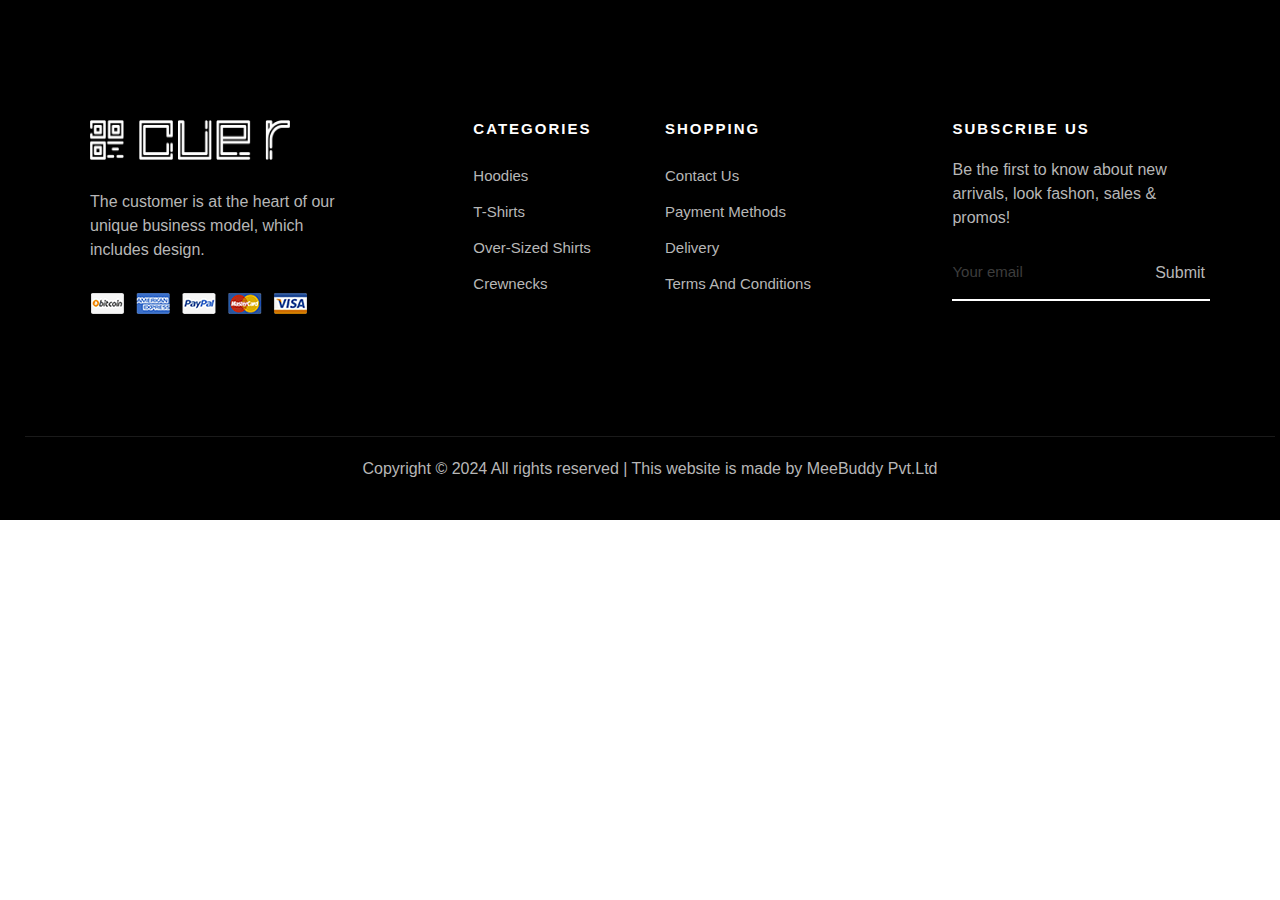
<file: alert.html>
<!DOCTYPE html>
<html lang="en">
<head>
  <meta charset="UTF-8">
  <meta http-equiv="X-UA-Compatible" content="IE=edge">
  <meta name="viewport" content="width=device-width, initial-scale=1.0">

  <link rel="stylesheet" href="https://cdnjs.cloudflare.com/ajax/libs/font-awesome/4.7.0/css/font-awesome.min.css">

  <!-- Latest compiled and minified CSS -->
  <link rel="stylesheet" href="https://cdn.jsdelivr.net/npm/bootstrap@4.6.2/dist/css/bootstrap.min.css">


  <!-- jQuery library -->
  <script src="https://cdn.jsdelivr.net/npm/jquery@3.6.1/dist/jquery.slim.min.js"></script>

  <!-- Popper JS -->
  <script src="https://cdn.jsdelivr.net/npm/popper.js@1.16.1/dist/umd/popper.min.js"></script>

  <!-- Latest compiled JavaScript -->
  <script src="https://cdn.jsdelivr.net/npm/bootstrap@4.6.2/dist/js/bootstrap.bundle.min.js"></script>



  <link rel="stylesheet" href="https://cdnjs.cloudflare.com/ajax/libs/OwlCarousel2/2.3.4/assets/owl.carousel.min.css">
  <link rel="stylesheet"
      href="https://cdnjs.cloudflare.com/ajax/libs/OwlCarousel2/2.3.4/assets/owl.theme.default.min.css">


  <script src="https://cdnjs.cloudflare.com/ajax/libs/OwlCarousel2/2.3.4/owl.carousel.min.js"></script>
<!-- 
  <link href="https://fonts.googleapis.com/css2?family=Roboto+Mono:wght@400;700&display=swap" rel="stylesheet"> -->

  <link rel="icon"
      href="/Home/img/logo_qr.png"
      type="image/x-icon">

  <title>Cue-R</title>


  <link rel="stylesheet" href="Home/css/style.css">



</head>


<body>






  
<!-- Footer Section Begin -->
<footer class="footer">
  <div class="container">
      <div class="row-footer">
          <div class="col-lg-3 col-md-6 col-sm-6">
              <div class="footer__about">
                  <div class="footer__logo">
                      <a href="#"><img src="Home/img/footer-logo.png" alt=" " style="height: 40px; ;width: 200px; ;"></a>
                  </div>
                  <p>The customer is at the heart of our unique business model, which includes design.</p>
                  <a href="#"><img src="Home/img/payment.png" alt=""></a>
              </div>
          </div>
          <div class="col-lg-2 offset-lg-1 col-md-3 col-sm-6">
              <div class="footer__widget">
                  <h6>Categories</h6>
                  <ul>
                      <li><a href="#">Hoodies</a></li>
                      <li><a href="#">T-Shirts</a></li>
                      <li><a href="#">Over-Sized Shirts</a></li>
                      <li><a href="#">Crewnecks</a></li>
                  </ul>
              </div>
          </div>
          <div class="col-lg-2 col-md-3 col-sm-6">
              <div class="footer__widget">
                  <h6>Shopping</h6>
                  <ul>
                      <li><a href="contact.html">Contact Us</a></li>
                      <li><a href="#">Payment Methods</a></li>
                      <li><a href="#">Delivery</a></li>
                      <li><a href="terms_and_conditions.html">Terms And Conditions</a></li>
                  </ul>
              </div>
          </div>
          <div class="col-lg-3 offset-lg-1 col-md-6 col-sm-6">
              <div class="footer__widget">
                  <h6>Subscribe Us</h6>
                  <div class="footer__newslatter">
                      <p>Be the first to know about new arrivals, look fashon, sales & promos!</p>
                      <form action="alert.html">
                          <input type="text" placeholder="Your email">
                          <button type="submit">Submit</button>
                      </form>
                  </div>
              </div>
          </div>
      </div>
      <div class="row">
          <div class="col-lg-12 text-center">
              <div class="footer__copyright__text">
                 
                  <p>Copyright © 2024
                      All rights reserved | This website is made by MeeBuddy Pvt.Ltd
                  </p>
                
              </div>
          </div>
      </div>
  </div>
</footer>
<!-- Footer Section End -->

  <script src="Home/js/script.js"></script>
</body>
</html>
</file>
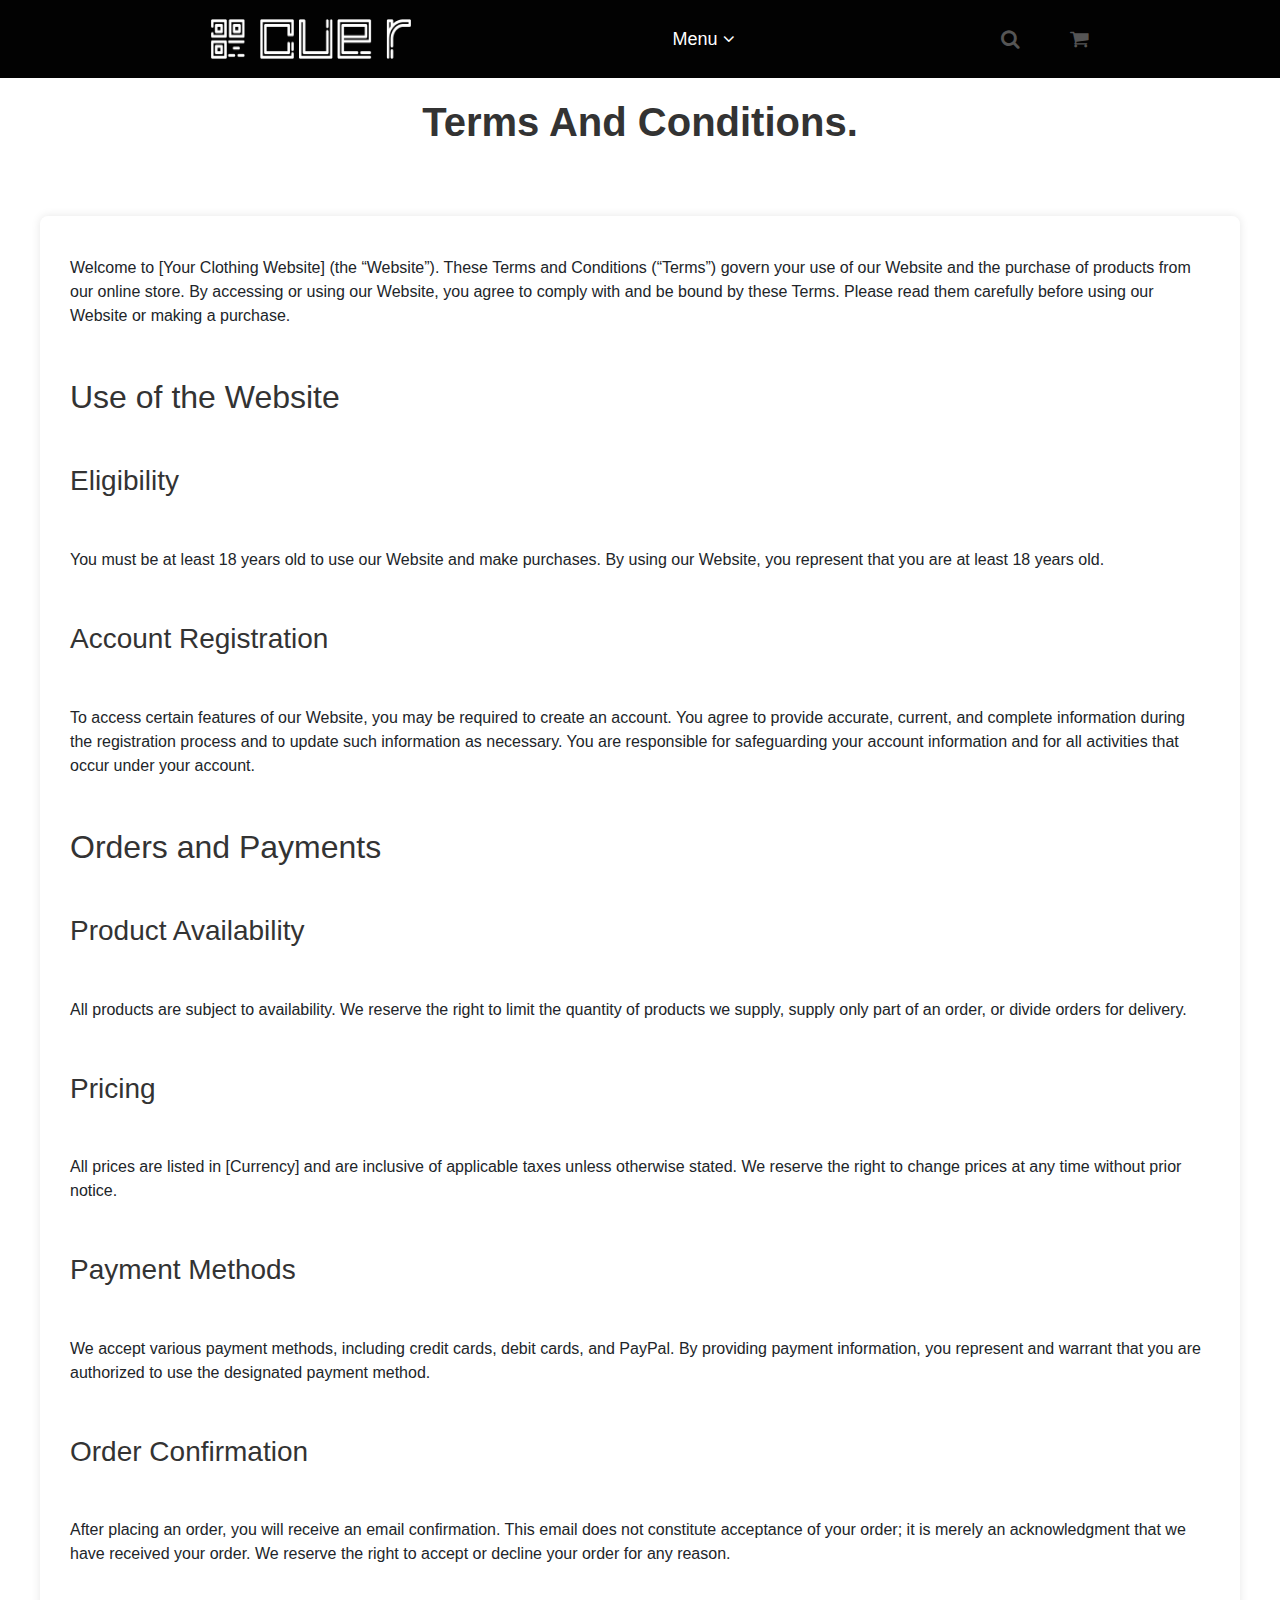
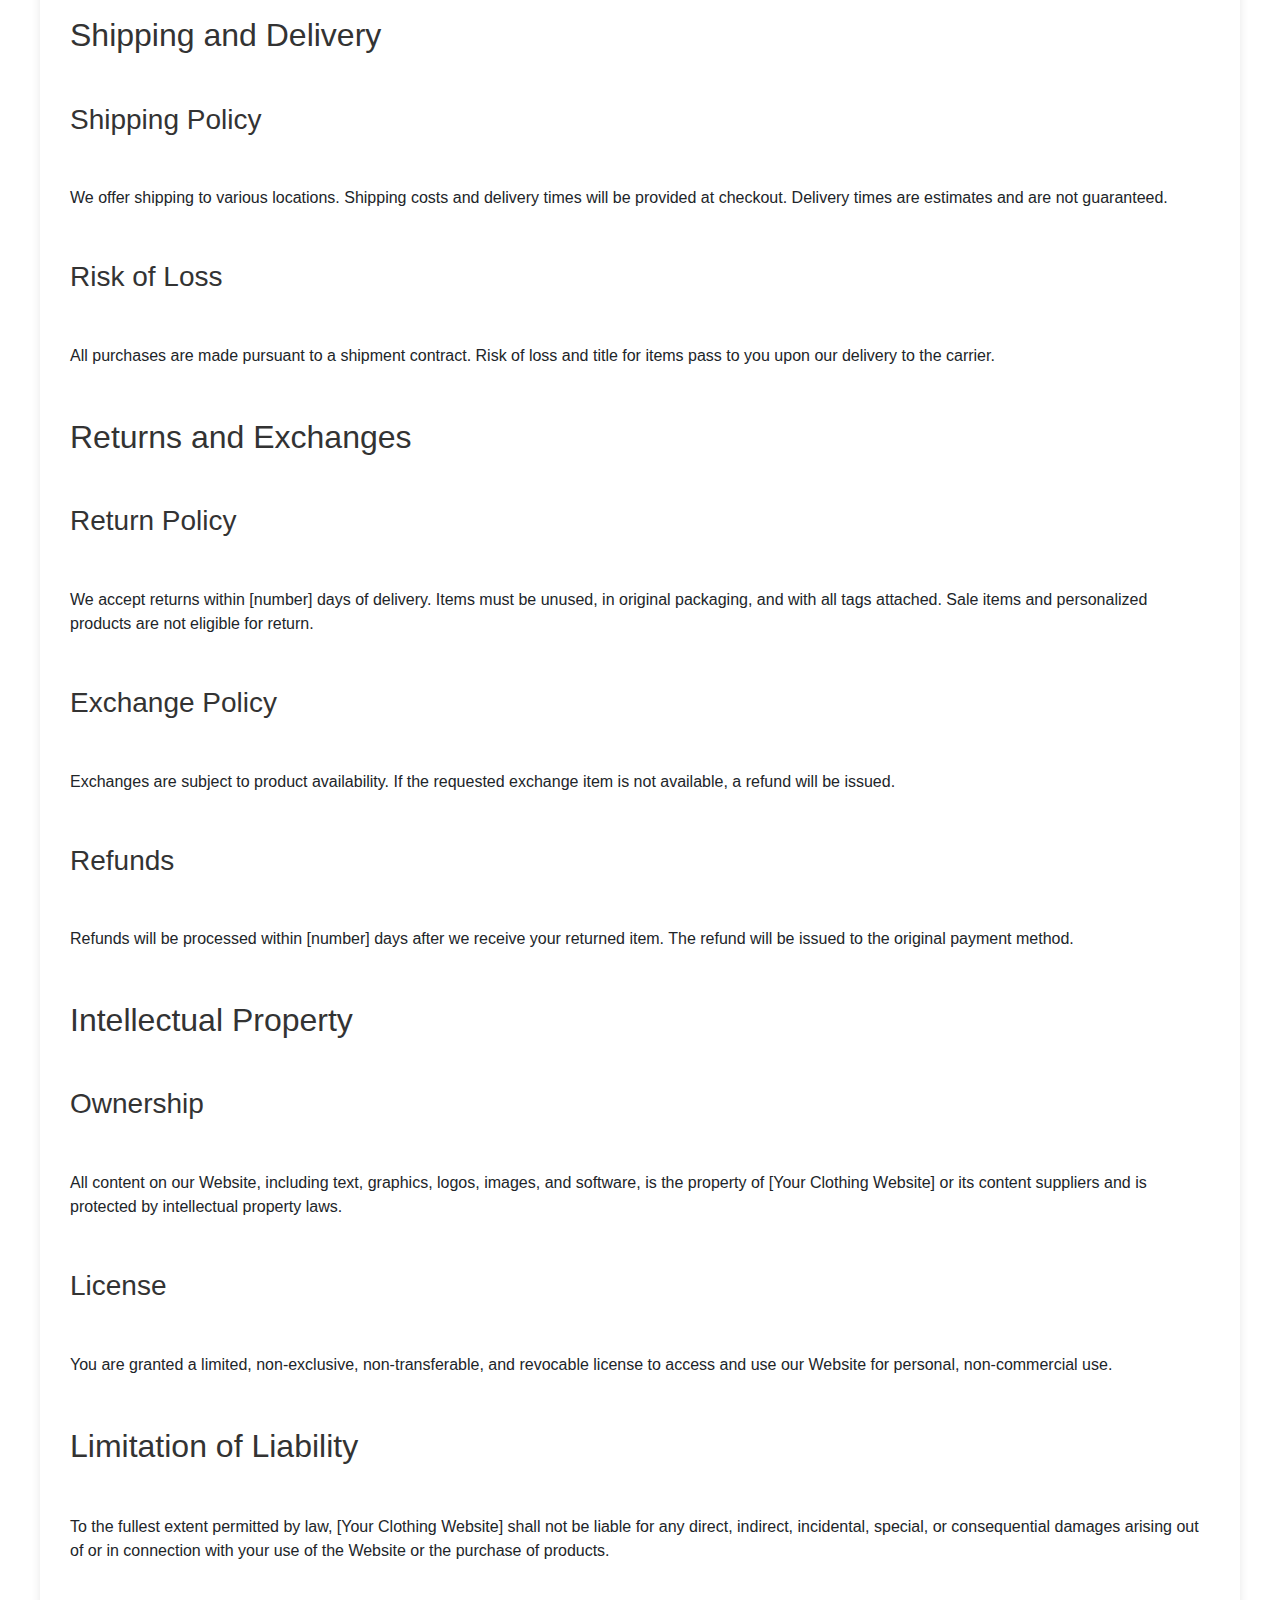
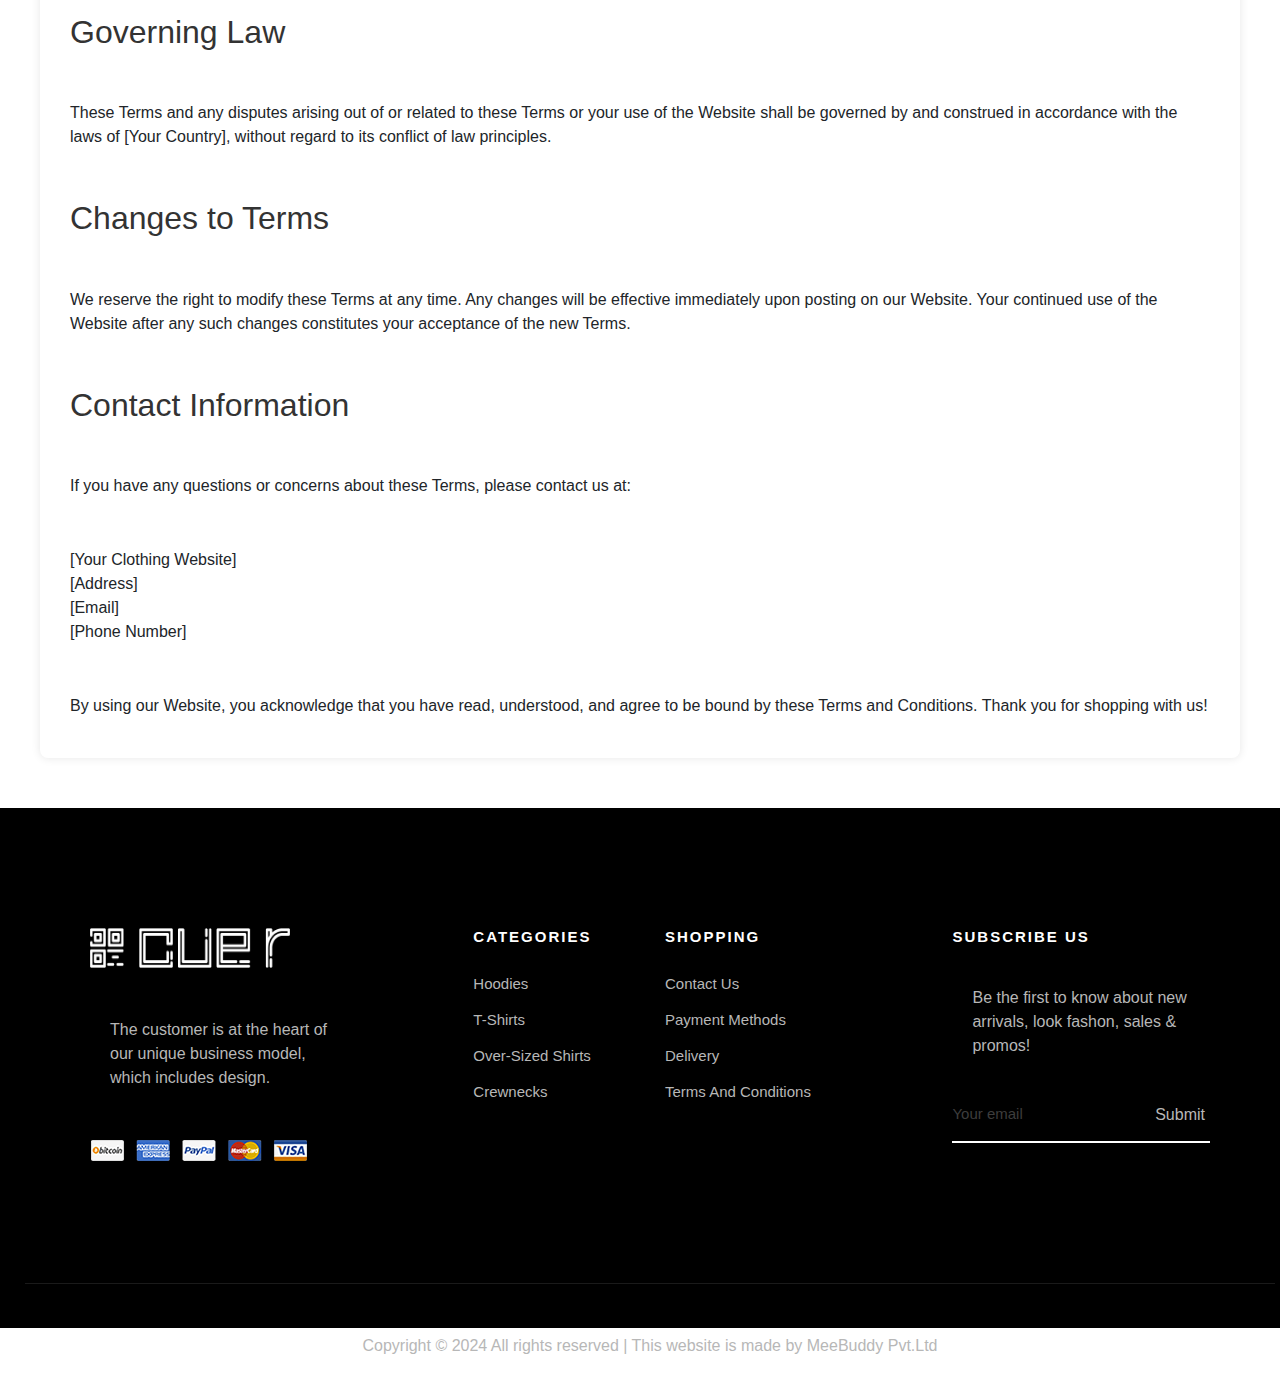
<file: terms_and_conditions.html>
<head>
    <meta charset="UTF-8">
    <meta http-equiv="X-UA-Compatible" content="IE=edge">
    <meta name="viewport" content="width=device-width, initial-scale=1.0">

    <link rel="stylesheet" href="https://cdnjs.cloudflare.com/ajax/libs/font-awesome/4.7.0/css/font-awesome.min.css">

    <!-- Latest compiled and minified CSS -->
    <link rel="stylesheet" href="https://cdn.jsdelivr.net/npm/bootstrap@4.6.2/dist/css/bootstrap.min.css">


    <!-- jQuery library -->
    <script src="https://cdn.jsdelivr.net/npm/jquery@3.6.1/dist/jquery.slim.min.js"></script>

    <!-- Popper JS -->
    <script src="https://cdn.jsdelivr.net/npm/popper.js@1.16.1/dist/umd/popper.min.js"></script>

    <!-- Latest compiled JavaScript -->
    <script src="https://cdn.jsdelivr.net/npm/bootstrap@4.6.2/dist/js/bootstrap.bundle.min.js"></script>



    <link rel="stylesheet" href="https://cdnjs.cloudflare.com/ajax/libs/OwlCarousel2/2.3.4/assets/owl.carousel.min.css">
    <link rel="stylesheet"
        href="https://cdnjs.cloudflare.com/ajax/libs/OwlCarousel2/2.3.4/assets/owl.theme.default.min.css">


    <script src="https://cdnjs.cloudflare.com/ajax/libs/OwlCarousel2/2.3.4/owl.carousel.min.js"></script>
    <link rel="stylesheet" href="Home/css/style.css">

    <link rel="icon"
        href="/Home/img/logo_qr.png"
        type="image/x-icon">

    <title>Terms And Conditions</title>
<style>
    .matter {
            max-width: 1200px;
            margin: 50px auto;
            padding: 10px;
            background: #fff;
            border-radius: 8px;
            box-shadow: 0 0 10px rgba(0, 0, 0, 0.1);
        }
        h1, h2, h3 {
            color: #333;
            padding: 20px;
        }
        p {
            margin: 10px 0;
            padding: 20px;
        }
    </style>
</style>


</head>


<header class="header" id="header">
    <div class="container">
        <div class="row v-center">
            <div class="header-item item-left">
                <div class="logo">
                    <a href="#" target="_blank"><img src="Home/img/Logo.webp"
                            height="40px" width="200px"></a>
                </div>
            </div>
            <!-- menu start here -->
            <div class="header-item item-center">
                <div class="menu-overlay">
                </div>
                <nav class="menu">
                    <div class="mobile-menu-head">
                        <div class="go-back"><i class="fa fa-angle-left"></i></div>
                        <div class="current-menu-title"></div>
                        <div class="mobile-menu-close">&times;</div>
                    </div>
                    <ul class="menu-main">

                        <li class="menu-item-has-children">
                            <a href="#">Menu
                                <i class="fa fa-angle-down"></i></a>
                            <div class="sub-menu mega-menu mega-menu-column-4">

                                <div class="list-item">
                                
                                    <a href="https://www.nykaafashion.com/women/c/6557?root=topnav_1"
                                        target="_blank">
                                        <h4 class="title">Over-Sized Shirts</h4>
                                    </a>
                                    <ul>

                                        <li><a href="#">Sale</a></li>
                                        <li><a href="#">Solid</a></li>
                                        <li><a href="#">Printed Wear</a></li>


                                    </ul>

                                </div>

                                <div class="list-item">
                                    <a href="https://www.nykaafashion.com/women/c/6557?root=topnav_1"
                                        target="_blank">
                                        <h4 class="title">T-Shirts</h4>
                                    </a>
                                    <ul>
                                       
                                        <li><a href="#">Sale</a></li>
                                        <li><a href="#">Solid</a></li>
                                        <li><a href="#">Printed Wear</a></li>




                                    </ul>

                                </div>

                                <div class="list-item">


                                    <a href="https://www.nykaafashion.com/women/c/6557?root=topnav_1"
                                        target="_blank">
                                        <h4 class="title">Crewnecks</h4>
                                    </a>
                                    <ul>
                                        <li><a href="#">Sale</a></li>
                                        <li><a href="#">Solid</a></li>
                                        <li><a href="#">Printed Wear</a></li>
                                        <li><a href="#">Sale</a></li>
                                        <li><a href="#">Solid</a></li>
                                        <li><a href="#">Printed Wear</a></li>





                                    </ul>

                                </div>




                                <div class="list-item">
                                    <img src="Home/img/changewb.gif" alt="shop">
                                </div>
                            </div>
                        </li>

<!-- 
                        <li>
                            <a href="" target="_blank">Account</a>
                        </li> -->


                    </ul>
                </nav>
            </div>
            <!-- menu end here -->
            <d-- class="header-item item-right">

                <a href="#" target="_blank"><i class="fa fa-search"></i></a>
               
                <!-- <a href="#" target="_blank"><i class="fa fa-heart"></i></a>  -->
                <a href="#" target="_blank"><i class="fa fa-shopping-cart"></i></a> </d-- -->
                <!-- mobile menu trigger -->
                <div class="mobile-menu-trigger">
                    <span></span>
                </div>
            </div>


        </div>
    </div>
</header>
<!-- header end -->


<body>

    <center>
        <h1 style="font-weight: bold;">Terms And Conditions.
        </h1>
    </center>

    <div class="matter">
        <p>Welcome to [Your Clothing Website] (the “Website”). These Terms and Conditions (“Terms”) govern your use of our Website and the purchase of products from our online store. By accessing or using our Website, you agree to comply with and be bound by these Terms. Please read them carefully before using our Website or making a purchase.</p>

        <h2>Use of the Website</h2>
        <h3>Eligibility</h3>
        <p>You must be at least 18 years old to use our Website and make purchases. By using our Website, you represent that you are at least 18 years old.</p>
        <h3>Account Registration</h3>
        <p>To access certain features of our Website, you may be required to create an account. You agree to provide accurate, current, and complete information during the registration process and to update such information as necessary. You are responsible for safeguarding your account information and for all activities that occur under your account.</p>

        <h2>Orders and Payments</h2>
        <h3>Product Availability</h3>
        <p>All products are subject to availability. We reserve the right to limit the quantity of products we supply, supply only part of an order, or divide orders for delivery.</p>
        <h3>Pricing</h3>
        <p>All prices are listed in [Currency] and are inclusive of applicable taxes unless otherwise stated. We reserve the right to change prices at any time without prior notice.</p>
        <h3>Payment Methods</h3>
        <p>We accept various payment methods, including credit cards, debit cards, and PayPal. By providing payment information, you represent and warrant that you are authorized to use the designated payment method.</p>
        <h3>Order Confirmation</h3>
        <p>After placing an order, you will receive an email confirmation. This email does not constitute acceptance of your order; it is merely an acknowledgment that we have received your order. We reserve the right to accept or decline your order for any reason.</p>

        <h2>Shipping and Delivery</h2>
        <h3>Shipping Policy</h3>
        <p>We offer shipping to various locations. Shipping costs and delivery times will be provided at checkout. Delivery times are estimates and are not guaranteed.</p>
        <h3>Risk of Loss</h3>
        <p>All purchases are made pursuant to a shipment contract. Risk of loss and title for items pass to you upon our delivery to the carrier.</p>

        <h2>Returns and Exchanges</h2>
        <h3>Return Policy</h3>
        <p>We accept returns within [number] days of delivery. Items must be unused, in original packaging, and with all tags attached. Sale items and personalized products are not eligible for return.</p>
        <h3>Exchange Policy</h3>
        <p>Exchanges are subject to product availability. If the requested exchange item is not available, a refund will be issued.</p>
        <h3>Refunds</h3>
        <p>Refunds will be processed within [number] days after we receive your returned item. The refund will be issued to the original payment method.</p>

        <h2>Intellectual Property</h2>
        <h3>Ownership</h3>
        <p>All content on our Website, including text, graphics, logos, images, and software, is the property of [Your Clothing Website] or its content suppliers and is protected by intellectual property laws.</p>
        <h3>License</h3>
        <p>You are granted a limited, non-exclusive, non-transferable, and revocable license to access and use our Website for personal, non-commercial use.</p>

        <h2>Limitation of Liability</h2>
        <p>To the fullest extent permitted by law, [Your Clothing Website] shall not be liable for any direct, indirect, incidental, special, or consequential damages arising out of or in connection with your use of the Website or the purchase of products.</p>

        <h2>Governing Law</h2>
        <p>These Terms and any disputes arising out of or related to these Terms or your use of the Website shall be governed by and construed in accordance with the laws of [Your Country], without regard to its conflict of law principles.</p>

        <h2>Changes to Terms</h2>
        <p>We reserve the right to modify these Terms at any time. Any changes will be effective immediately upon posting on our Website. Your continued use of the Website after any such changes constitutes your acceptance of the new Terms.</p>

        <h2>Contact Information</h2>
        <p>If you have any questions or concerns about these Terms, please contact us at:</p>
        <p>[Your Clothing Website]<br>
        [Address]<br>
        [Email]<br>
        [Phone Number]</p>

        <p>By using our Website, you acknowledge that you have read, understood, and agree to be bound by these Terms and Conditions. Thank you for shopping with us!</p>
    </div>
    


    
 <!-- Footer Section Begin -->
 <footer class="footer">
    <div class="container">
        <div class="row-footer">
            <div class="col-lg-3 col-md-6 col-sm-6">
                <div class="footer__about">
                    <div class="footer__logo">
                        <a href="#"><img src="Home/img/footer-logo.png" alt=" " style="height: 40px; ;width: 200px; ;"></a>
                    </div>
                    <p>The customer is at the heart of our unique business model, which includes design.</p>
                    <a href="#"><img src="Home/img/payment.png" alt=""></a>
                </div>
            </div>
            <div class="col-lg-2 offset-lg-1 col-md-3 col-sm-6">
                <div class="footer__widget">
                    <h6>Categories</h6>
                    <ul>
                        <li><a href="#">Hoodies</a></li>
                        <li><a href="#">T-Shirts</a></li>
                        <li><a href="#">Over-Sized Shirts</a></li>
                        <li><a href="#">Crewnecks</a></li>
                    </ul>
                </div>
            </div>
            <div class="col-lg-2 col-md-3 col-sm-6">
                <div class="footer__widget">
                    <h6>Shopping</h6>
                    <ul>
                        <li><a href="contact.html">Contact Us</a></li>
                        <li><a href="#">Payment Methods</a></li>
                        <li><a href="#">Delivery</a></li>
                        <li><a href="terms_and_conditions.html">Terms And Conditions</a></li>
                    </ul>
                </div>
            </div>
            <div class="col-lg-3 offset-lg-1 col-md-6 col-sm-6">
                <div class="footer__widget">
                    <h6>Subscribe Us</h6>
                    <div class="footer__newslatter">
                        <p>Be the first to know about new arrivals, look fashon, sales & promos!</p>
                        <form action="alert.html">
                            <input type="text" placeholder="Your email">
                            <button type="submit">Submit</button>
                        </form>
                    </div>
                </div>
            </div>
        </div>
        <div class="row">
            <div class="col-lg-12 text-center">
                <div class="footer__copyright__text">
                   
                    <p>Copyright © 2024
                        All rights reserved | This website is made by MeeBuddy Pvt.Ltd
                    </p>
                  
                </div>
            </div>
        </div>
    </div>
</footer>
<!-- Footer Section End -->

    <script src="Home/js/script.js"></script>
</body>
</html>
</file>
<file: Home/css/style.css>
/* Navbar styling */

@import url('https://fonts.googleapis.com/css2?family=Poppins:wght@400;500;600;700&display=swap');

body {
	line-height: 1.5;
	font-family: 'Poppins', sans-serif;
	font-weight: 400;
	overflow-x: hidden;
	

}

* {
	margin: 0;
	box-sizing: border-box;
	padding: 0;
	text-decoration: none;
}




html {
	scroll-behavior: smooth;
}

:before,
:after {
	box-sizing: border-box;
}

.container {
	max-width: 100%;
	margin: auto;
	margin-left: 10px;
	margin-right: 10px;
}

.row {
    display: flex;
    flex-wrap: wrap;
    justify-content: space-evenly;
    flex-direction: row;
}
.v-center {
	align-items: center;
	/* justify-content: flex-end; */


}

.row v-center {
	display: flex;
	justify-content: space-between;
}


ul {
	list-style: none;
	margin: 0;
	padding: 0;
}

a {
	text-decoration: none;
}

/* header */
.header {
	display: block;
	width: 100%;
	position: relative;
	z-index: 99;
	padding: 14px;
	background-color: #020202;


}






.header .item-left {
	display: flex;
	justify-content: left;
	margin-right: 20px;

}

.header .item-center {

	display: flex;
	justify-content: space-around;
	margin-right: 30px;


}

.header .item-right {

	display: flex;
	justify-content: flex-end;


}

.header .item-right a {
	text-decoration: none;
	font-size: 20px;
	color: #555555;
	display: inline-block;
	margin-left: 50px;
	transition: color 0.3s ease;
}

.header .menu>ul>li {
	display: inline-block;
	line-height: 50px;
	margin-left: 55px;
}

.header .menu>ul>li>a {
	font-size: 18px;
	font-weight: 500;
	color: #ffffff;
	position: relative;
	text-transform: capitalize;
	transition: color 0.3s ease;
	text-decoration: none;
}

.header .menu>ul>li .sub-menu {
	position: absolute;
	z-index: 500;
	background-color: #ffffff;
	box-shadow: -2px 2px 70px -25px rgba(0, 0, 0, 0.3);
	padding: 20px 30px;
	transition: all 0.5s ease;
	margin-top: 25px;
	opacity: 0;
	visibility: hidden;
}



@media(min-width: 992px) {
	.header .menu>ul>li.menu-item-has-children:hover .sub-menu {
		margin-top: 0;
		visibility: visible;
		opacity: 1;
	}
}

.header .menu>ul>li .sub-menu>ul>li {
	line-height: 1;
}

.header .menu>ul>li .sub-menu>ul>li>a {
	display: inline-block;
	padding: 10px 0;
	font-size: 15px;
	color: #555555;
	transition: color 0.3s ease;
	text-decoration: none;
	text-transform: capitalize;
}

.header .menu>ul>li .single-column-menu {
	min-width: 280px;
	max-width: 350px;
}

.header .menu>ul>li .sub-menu.mega-menu>.list-item>ul>li {
	line-height: 1;
	display: block;
}

.header .menu>ul>li .sub-menu.mega-menu>.list-item>a {
	text-decoration: none;


}

.header .menu>ul>li .sub-menu.mega-menu>.list-item .title:hover {
	color: blue !important;
	cursor: pointer;

}

.header .menu>ul>li .sub-menu.mega-menu>.list-item>ul>li>a {
	padding: 10px 0;
	display: inline-block;
	font-size: 15px;
	color: #555555;
	transition: color 0.3s ease;
	text-decoration: none;
}

.header .menu>ul>li .sub-menu.mega-menu {
	left: 50%;
	transform: translateX(-50%);
}

.header .menu>ul>li .sub-menu.mega-menu-column-4 {
	max-width: 1000px;
	width: 100%;
	display: flex;
	flex-wrap: wrap;
	padding: 20px 15px;
}

.header .menu>ul>li .sub-menu.mega-menu-column-4>.list-item {
	flex: 0 0 25%;
	padding: 0 15px;
}

.header .menu>ul>li .sub-menu.mega-menu-column-4>.list-item .title {
	font-size: 16px;
	color: #ea4636;
	font-weight: 500;
	line-height: 1;
	padding: 10px 0;

}

.header .menu>ul>li .sub-menu.mega-menu-column-4>.list-item.text-center .title {
	text-align: center;

}

.header .menu>ul>li .sub-menu.mega-menu-column-4>.list-item img {
	max-width: 100%;
	width: 100%;
	vertical-align: middle;
	margin-top: 10px;
}

.header .menu>ul>li .sub-menu.mega-menu>.list-item>ul>li>a:hover,
.header .menu>ul>li .sub-menu>ul>li>a:hover,
.header .item-right a:hover,
.header .menu>ul>li:hover>a {
	color: #ea4636;
}

/* banner section */
.banner-section {
	background-image: url('../img/banner.jpg');
	background-size: cover;
	background-position: center;
	height: 700px;
	width: 100%;
	display: block;
}

.mobile-menu-head,
.mobile-menu-trigger {
	display: none;
}

/*responsive*/



@media(max-width: 991px) {

	.header .item-right a {
		margin-left: 20px;

	}



	.header .item-center {
		order: 3;
		flex: 0 0 100%;
	}

	.header .item-left,
	.header .item-right {
		flex: 0 0 auto;
	}

	.v-center {
		justify-content: space-between;
	}

	.header .mobile-menu-trigger {
		display: flex;
		height: 30px;
		width: 30px;
		margin-left: 20px;
		cursor: pointer;
		align-items: center;
		justify-content: center;
		margin-right: 15px;
	}

	.header .mobile-menu-trigger span {
		display: block;
		height: 2px;
		background-color: #f00f7c;
		width: 24px;
		position: relative;
	}

	.header .mobile-menu-trigger span:before,
	.header .mobile-menu-trigger span:after {
		content: '';
		position: absolute;
		left: 0;
		width: 100%;
		height: 100%;
		background-color: #f20574;
	}

	.header .mobile-menu-trigger span:before {
		top: -6px;
	}

	.header .mobile-menu-trigger span:after {
		top: 6px;
	}

	.header .item-right {
		align-items: center;
	}

	.header .menu {
		position: fixed;
		width: 320px;
		background-color: #ffffff;
		left: 0;
		top: 0;
		height: 100%;
		overflow: hidden;
		transform: translate(-100%);
		transition: all 0.5s ease;
		z-index: 1099;
	}

	.header .menu.active {
		transform: translate(0%);
	}

	.header .menu>ul>li {
		line-height: 1;
		margin: 0;
		display: block;
	}

	.header .menu>ul>li>a {
		line-height: 50px;
		height: 50px;
		padding: 0 50px 0 15px;
		display: block;
		border-bottom: 1px solid rgba(0, 0, 0, 0.1);
	}

	.header .menu>ul>li>a i {
		position: absolute;
		height: 50px;
		width: 50px;
		top: 0;
		right: 0;
		text-align: center;
		line-height: 50px;
		transform: rotate(-90deg);
	}

	.header .menu .mobile-menu-head {
		display: flex;
		height: 50px;
		border-bottom: 1px solid rgba(0, 0, 0, 0.1);
		justify-content: space-between;
		align-items: center;
		position: relative;
		z-index: 501;
		position: sticky;
		background-color: #ffffff;
		top: 0;
	}

	.header .menu .mobile-menu-head .go-back {
		height: 50px;
		width: 50px;
		border-right: 1px solid rgba(0, 0, 0, 0.1);
		cursor: pointer;
		line-height: 50px;
		text-align: center;
		color: #000000;
		font-size: 16px;
		display: none;
	}

	.header .menu .mobile-menu-head.active .go-back {
		display: block;
	}

	.header .menu .mobile-menu-head .current-menu-title {
		font-size: 15px;
		font-weight: 500;
		color: #000000;
	}

	.header .menu .mobile-menu-head .mobile-menu-close {
		height: 50px;
		width: 50px;
		border-left: 1px solid rgba(0, 0, 0, 0.1);
		cursor: pointer;
		line-height: 50px;
		text-align: center;
		color: #000000;
		font-size: 25px;
	}

	.header .menu .menu-main {
		height: 100%;
		overflow-x: hidden;
		overflow-y: auto;
	}

	.header .menu>ul>li .sub-menu.mega-menu,
	.header .menu>ul>li .sub-menu {
		visibility: visible;
		opacity: 1;
		position: absolute;
		box-shadow: none;
		margin: 0;
		padding: 15px;
		top: 0;
		left: 0;
		width: 100%;
		height: 100%;
		padding-top: 65px;
		max-width: none;
		min-width: auto;
		display: none;
		transform: translateX(0%);
		overflow-y: auto;
	}

	.header .menu>ul>li .sub-menu.active {
		display: block;
	}

	@keyframes slideLeft {
		0% {
			opacity: 0;
			transform: translateX(100%);
		}

		100% {
			opacity: 1;
			transform: translateX(0%);
		}
	}

	@keyframes slideRight {
		0% {
			opacity: 1;
			transform: translateX(0%);
		}

		100% {
			opacity: 0;
			transform: translateX(100%);
		}
	}

	.header .menu>ul>li .sub-menu.mega-menu-column-4>.list-item img {
		margin-top: 0;
	}

	.header .menu>ul>li .sub-menu.mega-menu-column-4>.list-item.text-center .title {
		margin-bottom: 20px;
	}

	.header .menu>ul>li .sub-menu.mega-menu-column-4>.list-item.text-center:last-child .title {
		margin-bottom: 0px;
	}

	.header .menu>ul>li .sub-menu.mega-menu-column-4>.list-item {
		flex: 0 0 100%;
		padding: 0px;
	}

	.header .menu>ul>li .sub-menu>ul>li>a,
	.header .menu>ul>li .sub-menu.mega-menu>.list-item>ul>li>a {
		display: block;
	}

	.header .menu>ul>li .sub-menu.mega-menu>.list-item>ul {
		margin-bottom: 15px;
	}

	.menu-overlay {
		position: fixed;
		background-color: rgba(0, 0, 0, 0.5);
		left: 0;
		top: 0;
		width: 100%;
		height: 100%;
		z-index: 1098;
		visibility: hidden;
		opacity: 0;
		transition: all 0.5s ease;
	}

	.menu-overlay.active {
		visibility: visible;
		opacity: 1;
	}
}



.card-body {
	padding: 5px;
}

/* Navbar styling END */

.carousel-inner img {
	width: 100%;
	height: 100%;
}


.cards-wrapper2 {
	display: flex;
	justify-content: center;
	margin-top: 20px;

}

.cards-wrapper3 {
	display: flex;
	justify-content: center;

	margin-top: 20px;


}

.cards-wrapper4 {
	display: flex;
	justify-content: center;

	margin-top: 20px;


}


.card img {
	max-width: 100%;
	max-height: 100%;
}

.card {
	margin: 0.5em 0.5em;
	box-shadow: 2px 6px 8px 0 rgba(22, 22, 26, 0.18);
	border: none;
	border-radius: 0;
}


.card-long img {
	max-width: 100%;
	max-height: 100%;
}

.card-long {
	margin: 0 0.5em;
	box-shadow: 2px 6px 8px 0 rgba(22, 22, 26, 0.18);
	border: none;
	border-radius: 0;
}


.carousel-inner {
	padding: 1em;
}

.carousel-control-prev,
.carousel-control-next {
	background-color: #e1e1e1;
	width: 5vh;
	height: 5vh;
	border-radius: 50%;
	top: 50%;
	transform: translateY(-50%);
}


/* CARD IMAGE ON DESKTOP */
@media (min-width: 900px) {

	.card img {
		height: 100%;
		width: 100%;
	}

	.cards-wrapper3 img {
		height: 25em;
		width: 35em;
	}

	.cards-wrapper2 img {
		height: 100%;
		width: 100%;
	}



	.cards-wrapper4 img {

		height: 10em;
		width: 10em;



	}


}


/* CARD IMAGE ON TAB */
@media (min-width: 720px) and (max-width: 880px){

	.card img {
		height: 100%;
		width: 100%;
	}

	.cards-wrapper3 img {
		height: 15em;
		width: 25em;
	}

	.cards-wrapper2 img {
		height: 100%;
		width: 100%;
	}



	.cards-wrapper4 img {

		height: 10em;
		width: 10em;



	}


	.end {
		display: flex;
		justify-content: space-around;
		flex-direction: column;
	}


}

/* CARD IMAGE ON MOBILE */
@media (max-width: 700px) {


	h5 {
		font-size: 12px;
	}

	h4 {
		font-size: 15px;
	}


	.card img {
		height: 100%;
		width: 100%;
	}




	.cards-wrapper2 img {
		height: 100%;
		width: 100%;
	}



	.cards-wrapper3 img {

		height: 6em;
		width: 25em;



	}


	.cards-wrapper4 img {

		height: 4em;
		width: 4em;



	}

	.end {
		display: flex;
		justify-content: space-around;
		flex-direction: column;
	}



}



.end {
	display: flex;
	justify-content: space-around;
}


.end-form button {

	border: none;
	text-decoration: none;
	background-color: aliceblue;
	height: 38px;
	color: black;
	font-weight: bold;



}

.end-form button:hover {
	color: blue;
}




.megamenu {
	position: static;
}

.megamenu .dropdown-menu {
	background: none;
	border: none;
	width: 100%;
}


/* 
OWL CAROUSEL */
.col-carousel {
	margin: 30px 0;
}

/* owl nav */
.owl-prev span,
.owl-next span {
	color: #FFF;
}

.owl-prev span:hover,
.owl-next span:hover {
	color: #8199A3;
}

.owl-prev,
.owl-next {
	position: absolute;
	top: 0;
	height: 100%;
}

.owl-prev {
	left: 7px;
}

.owl-next {
	right: 7px;
}

/* removing blue outline from buttons */
button:focus,
button:active {
	outline: none;
}
.scrolling{
	width: 100%;
	height: 22px;
	background-color: #FFF;

}


/*---------------------
  Footer
-----------------------*/

.footer {
	background: #000000;
	padding-top: 70px;
	height: 520px;

}

.footer__about {
	margin-bottom: 30px;
}

.footer__about .footer__logo {
	margin-bottom: 30px;
}

.footer__about .footer__logo a {
	display: inline-block;
}

.footer__about p {
	color: #b7b7b7;
	margin-bottom: 30px;
}

.footer__widget {
	margin-bottom: 30px;
}

.footer__widget h6 {
	color: #ffffff;
	font-size: 15px;
	font-weight: 700;
	text-transform: uppercase;
	letter-spacing: 2px;
	margin-bottom: 20px;
}

.footer__widget ul li {
	line-height: 36px;
	list-style: none;
}

.footer__widget ul li a {
	color: #b7b7b7;
	font-size: 15px;
}

.footer__widget .footer__newslatter p {
	color: #b7b7b7;
}

.footer__widget .footer__newslatter form {
	position: relative;
}

.footer__widget .footer__newslatter form input {
	width: 100%;
	font-size: 15px;
	color: #ffffff;
	background: transparent;
	border: none;
	padding: 15px 0;
	border-bottom: 2px solid #ffffff;
}

.footer__widget .footer__newslatter form input::-webkit-input-placeholder {
	color: #3d3d3d;
}

.footer__widget .footer__newslatter form input::-moz-placeholder {
	color: #3d3d3d;
}

.footer__widget .footer__newslatter form input:-ms-input-placeholder {
	color: #3d3d3d;
}

.footer__widget .footer__newslatter form input::-ms-input-placeholder {
	color: #3d3d3d;
}

.footer__widget .footer__newslatter form input::placeholder {
	color: #3d3d3d;
}

.footer__widget .footer__newslatter form button {
	color: #b7b7b7;
	font-size: 16px;
	position: absolute;
	right: 5px;
	top: 0;
	height: 100%;
	background: transparent;
	border: none;
}

.footer__copyright__text {
	border-top: 1px solid rgba(255, 255, 255, 0.1);
	padding: 20px 0;
	margin-top: 40px;
}

.footer__copyright__text p {
	color: #b7b7b7;
	margin-bottom: 0;
}

.footer__copyright__text p i {
	color: #e53637;
}

.footer__copyright__text p a {
	color: #e53637;
}
.row-footer{
	    background-color: #000000;
		display: flex;
		flex-wrap: wrap;
		justify-content: space-evenly;
		flex-direction: row;
		margin:50px;
	

}



/* For SCrolling testing */
.scrolling{
	width: 100%;
	height: 22px;
	background-color: #FFF;

}


.container-c {
    display: flex;
    align-items: center;
    width: 100%;
    height: 200px;
    overflow: hidden;
    border: 1px solid #ccc;
    background-color: #f9f9f9;
}

.scrolling-icons {
    display: flex;
    flex-direction: column;
	justify-content: space-around;
    height: 100%;
    overflow: hidden;
    position: relative;
    animation: scrollIcons 5s linear infinite;
}
.scrolling-icons-left{
	display: flex;
	flex: 1;
    flex-direction: column;
	justify-content: space-around;
    height: 100%;
    overflow: hidden;
    position: relative;
	left:-3%;
    animation: scrollIcons 10s linear infinite;	
}
.scrolling-icons:nth-child(2) {
    animation-delay: 5s; /* Half of the animation duration for staggered effect */
}

.icon {
    width: 100px;
    height: 100px;
    display: flex;
    justify-content: center;
    align-items: center;
	
}

.icon img {
    max-width: 50px;
    max-height: 50px;
	
}

.text-section {
    flex: 1;
    padding-left: 20px;
    font-size: 24px;
    display: flex;
    align-items: center;
    justify-content: center;
}

@keyframes scrollIcons {
    0% {
        transform: translateY(100%);
    }
    100% {
        transform: translateY(-100%);
    }
}
body, html {
    margin: 0;
    padding: 0;
    height: 100%;
    font-family: Arial, sans-serif;
    
}

#preloader {
    position: fixed;
    width: 100%;
    height: 100%;
    background-color: black;
    display: flex;
    justify-content: center;
    align-items: center;
    color: white;
    z-index: 9999; /* Ensure preloader is above all other content */
}

#loader {
    text-align: center;
}

#percent {
    font-size: 3.5em; /* Slightly reduce the font size to ensure "100%" fits well */
    font-family: 'Roboto Mono', monospace; /* Apply the new font */
    font-weight: bold; /* Make the text bold */
    width: 160px; /* Set a fixed width for the circle */
    height: 160px; /* Set a fixed height for the circle */
    border: 5px solid white; /* Create the white circle */
    border-radius: 50%; /* Make it a circle */
    display: flex;
    justify-content: center;
    align-items: center;
}

#content {
    z-index: -1; /* Ensure content is below preloader */
    position: relative;
    display: none; /* Hide content initially */
}

/* for video in start */
.video-container {
	position: relative;
	width: 100%;
	height: 0;
	padding-bottom: 56.25%; /* 16:9 Aspect Ratio (9 / 16 = 0.5625) */
	overflow: hidden;
}

.video-container video {
	position: absolute;
	top: 0;
	left: 0;
	width: 100%;
	height: 100%;
	object-fit: cover;
}

/* 
social media icons */

.social-icons {
    display: flex;
    gap: 15px;
    justify-content: center;
}

.social-icon img {
    width: 50px;
    height: 50px;
    transition: transform 0.3s, box-shadow 0.3s;
}

.social-icon img:hover {
    transform: scale(1.1);
    box-shadow: 0 4px 8px rgba(0, 0, 0, 0.1);
}

/* for products adding k */


.sections {
    margin-bottom: 20px;
    text-align: center;
	
}


.section-btn {
    padding: 10px 20px;
    margin: 10px 5px;
    cursor: pointer;
    background-color: #000000;
    color: white;
    
    border-radius: 5px;
    font-size: 16px;
}

.section-btn:hover {
    background-color: #575757;
}

.gallery {
    position: relative;
    height: 300px; /* Adjust height based on your content */
}

.section-images {
  
    display: flex;
	justify-content:center ;
	align-items: center;
	background-color: #d9d9d9;
	padding:20px;
	
	gap:10px;
	
	
}

.section-images.active {
    display: flex;
    
    justify-content: center;
    
}

.section-images img {
    width: 100%;
    max-width: 250px;
    
    border-radius: 5px;
}
element.style {
    display: flex;
    flex-direction: row;
    flex-wrap: wrap;
    justify-content: center;
	
}

/* Media Queries */

/* Tablets */
@media (max-width: 700px) {
    .container {
        width: 95%;
    }

    .section-btn {
        font-size: 14px;
        padding: 8px 16px;
    }

    .section-images img {
        max-width: 150px;
		
    }
}

/* Mobile Phones */
@media (max-width: 480px) {
    .container {
        width: 100%;
        margin: 20px auto;
    }

    .section-btn {
        font-size: 12px;
        padding: 6px 12px;
        margin: 5px 2px;
    }

    .section-images img {
        max-width: 100px;
    }
	.gallery{
		height: 160px;
	}
}
.imagehover{
	box-shadow: rgba(17, 17, 26, 0.05) 0px 4px 16px, rgba(17, 17, 26, 0.05) 0px 8px 32px;
}

.imagehover:hover{
	
	/* transform: rotate3d(1, 1, 1, 45deg); */
	
	
	transform: rotate3d(0, 1, 0, 30deg);
	transition: 2s;
	
}
</file>
